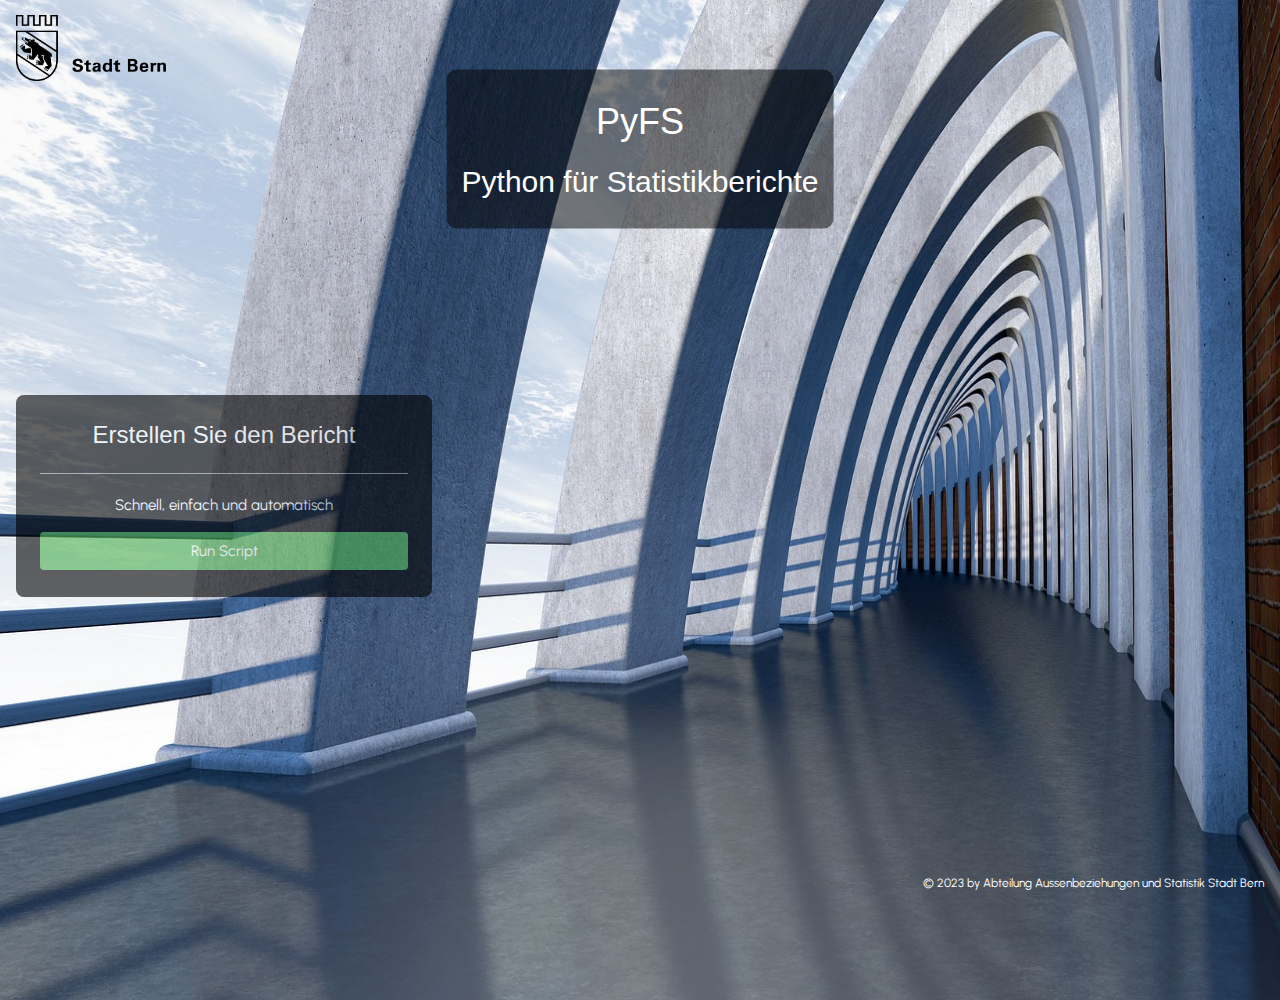
<file: index.html>
<html>
    <head>
        <title>Tab2Txt</title>
        <link rel="stylesheet" type="text/css" href="../static/css/style.css">
        <link rel="stylesheet" href="https://fonts.googleapis.com/css?family=Urbanist">
        <link rel="stylesheet" href="../static/css/w3style.css">
        <link rel="stylesheet" href="https://fonts.googleapis.com/css?family=Poppins">
        <link rel="stylesheet" href="https://cdnjs.cloudflare.com/ajax/libs/font-awesome/4.7.0/css/font-awesome.min.css">
    </head>
    <body class="w3-content w3-black" style="max-width:1500px;">
        <header class="w3-display-container w3-center">
            <form method="POST" action="/run-script">
                <button class="w3-button w3-block w3-green w3-hide-large w3-hide-medium" type="submit">Run Script</button>
            </form>
            <div class="mySlides w3-animate-opacity">
                <div class="container">
                    <img src="../assets/architecture-g65fefeee7_1920.jpg" alt="Image 1" style="min-width:500px" width="1500" height="1000" opacity="0.8">
                    <div class="boxed">
                        <h1 class="titleh1">PyFS</h1>
                        <h2 class="titleh2">Python für Statistikberichte</h2>
                    </div>
                </div>
            <img class="logo" src="../assets/Asset 1.png">
              <div class="w3-display-left w3-padding w3-hide-small" style="width:35%">
                <div class="w3-black w3-opacity w3-hover-opacity-off w3-padding-large w3-round-large">
                  <h1 class="w3-xlarge">Erstellen Sie den Bericht</h1>
                  <hr class="w3-opacity">
                  <p>Schnell, einfach und automatisch</p>
                  <form method="POST" action="/run-script">
                    <p><button class="w3-button w3-block w3-green w3-round" type="submit">Run Script</button></p>
                    </form>
                </div>
              </div>
            </div>
          </header>
          <div class="copyright">
            © 2023 by Abteilung Aussenbeziehungen und Statistik Stadt Bern
          </div>
    </body>
</html>
</file>
<file: static/css/style.css>
/* Path: static/css/style.css */
* {
  font-family: 'Urbanist', sans-serif;
}

.imgdiv {
  background-color: rgba(230, 230, 230, 0.5);
}

.img {
  opacity: 0.8;
}

body,h1,h2,h3,h4,h5 {font-family: 'Urbanist', sans-serif}
body {font-size: 16px;}
img {margin-bottom: -8px;}

.boxed {
  position: absolute;
  top: 15%;
  left: 50%;
  transform: translate(-50%, -50%);
  padding: 15px; 
  background-color: rgba(0, 0, 0, 0.5);
  border-radius: 10px;
}

.logo {
  position: absolute;
  top: 15px;
  left: 16px;
  width: 150px;
}

.copyright {
  position: absolute;
  bottom: 8px;
  right: 16px;
  font-size: 12px;
}

h1 {
  font-size: 50px;
  text-align: center;
  color: #ffffff;
  font-weight: 300;
  margin-bottom: 0px;
}

button [type="submit"] {
  background-color: rgba(23, 54, 193, 0.726);
  color: white;
  padding: 10px 20px;
  border: none;
  border-radius: 5px;
  cursor: pointer;
}

button [type="submit"]:hover {
  opacity: 0.8;
}
</file>
<file: static/css/w3style.css>
/* W3.CSS 4.15 December 2020 by Jan Egil and Borge Refsnes */
html{box-sizing:border-box}*,*:before,*:after{box-sizing:inherit}
/* Extract from normalize.css by Nicolas Gallagher and Jonathan Neal git.io/normalize */
html{-ms-text-size-adjust:100%;-webkit-text-size-adjust:100%}body{margin:0}
article,aside,details,figcaption,figure,footer,header,main,menu,nav,section{display:block}summary{display:list-item}
audio,canvas,progress,video{display:inline-block}progress{vertical-align:baseline}
audio:not([controls]){display:none;height:0}[hidden],template{display:none}
a{background-color:transparent}a:active,a:hover{outline-width:0}
abbr[title]{border-bottom:none;text-decoration:underline;text-decoration:underline dotted}
b,strong{font-weight:bolder}dfn{font-style:italic}mark{background:#ff0;color:#000}
small{font-size:80%}sub,sup{font-size:75%;line-height:0;position:relative;vertical-align:baseline}
sub{bottom:-0.25em}sup{top:-0.5em}figure{margin:1em 40px}img{border-style:none}
code,kbd,pre,samp{font-family:monospace,monospace;font-size:1em}hr{box-sizing:content-box;height:0;overflow:visible}
button,input,select,textarea,optgroup{font:inherit;margin:0}optgroup{font-weight:bold}
button,input{overflow:visible}button,select{text-transform:none}
button,[type=button],[type=reset],[type=submit]{-webkit-appearance:button}
button::-moz-focus-inner,[type=button]::-moz-focus-inner,[type=reset]::-moz-focus-inner,[type=submit]::-moz-focus-inner{border-style:none;padding:0}
button:-moz-focusring,[type=button]:-moz-focusring,[type=reset]:-moz-focusring,[type=submit]:-moz-focusring{outline:1px dotted ButtonText}
fieldset{border:1px solid #c0c0c0;margin:0 2px;padding:.35em .625em .75em}
legend{color:inherit;display:table;max-width:100%;padding:0;white-space:normal}textarea{overflow:auto}
[type=checkbox],[type=radio]{padding:0}
[type=number]::-webkit-inner-spin-button,[type=number]::-webkit-outer-spin-button{height:auto}
[type=search]{-webkit-appearance:textfield;outline-offset:-2px}
[type=search]::-webkit-search-decoration{-webkit-appearance:none}
::-webkit-file-upload-button{-webkit-appearance:button;font:inherit}
/* End extract */
html,body{font-family:Verdana,sans-serif;font-size:15px;line-height:1.5}html{overflow-x:hidden}
h1{font-size:36px}h2{font-size:30px}h3{font-size:24px}h4{font-size:20px}h5{font-size:18px}h6{font-size:16px}
.w3-serif{font-family:serif}.w3-sans-serif{font-family:sans-serif}.w3-cursive{font-family:cursive}.w3-monospace{font-family:monospace}
h1,h2,h3,h4,h5,h6{font-family:"Segoe UI",Arial,sans-serif;font-weight:400;margin:10px 0}.w3-wide{letter-spacing:4px}
hr{border:0;border-top:1px solid #eee;margin:20px 0}
.w3-image{max-width:100%;height:auto}img{vertical-align:middle}a{color:inherit}
.w3-table,.w3-table-all{border-collapse:collapse;border-spacing:0;width:100%;display:table}.w3-table-all{border:1px solid #ccc}
.w3-bordered tr,.w3-table-all tr{border-bottom:1px solid #ddd}.w3-striped tbody tr:nth-child(even){background-color:#f1f1f1}
.w3-table-all tr:nth-child(odd){background-color:#fff}.w3-table-all tr:nth-child(even){background-color:#f1f1f1}
.w3-hoverable tbody tr:hover,.w3-ul.w3-hoverable li:hover{background-color:#ccc}.w3-centered tr th,.w3-centered tr td{text-align:center}
.w3-table td,.w3-table th,.w3-table-all td,.w3-table-all th{padding:8px 8px;display:table-cell;text-align:left;vertical-align:top}
.w3-table th:first-child,.w3-table td:first-child,.w3-table-all th:first-child,.w3-table-all td:first-child{padding-left:16px}
.w3-btn,.w3-button{border:none;display:inline-block;padding:8px 16px;vertical-align:middle;overflow:hidden;text-decoration:none;color:inherit;background-color:inherit;text-align:center;cursor:pointer;white-space:nowrap}
.w3-btn:hover{box-shadow:0 8px 16px 0 rgba(0,0,0,0.2),0 6px 20px 0 rgba(0,0,0,0.19)}
.w3-btn,.w3-button{-webkit-touch-callout:none;-webkit-user-select:none;-khtml-user-select:none;-moz-user-select:none;-ms-user-select:none;user-select:none}   
.w3-disabled,.w3-btn:disabled,.w3-button:disabled{cursor:not-allowed;opacity:0.3}.w3-disabled *,:disabled *{pointer-events:none}
.w3-btn.w3-disabled:hover,.w3-btn:disabled:hover{box-shadow:none}
.w3-badge,.w3-tag{background-color:#000;color:#fff;display:inline-block;padding-left:8px;padding-right:8px;text-align:center}.w3-badge{border-radius:50%}
.w3-ul{list-style-type:none;padding:0;margin:0}.w3-ul li{padding:8px 16px;border-bottom:1px solid #ddd}.w3-ul li:last-child{border-bottom:none}
.w3-tooltip,.w3-display-container{position:relative}.w3-tooltip .w3-text{display:none}.w3-tooltip:hover .w3-text{display:inline-block}
.w3-ripple:active{opacity:0.5}.w3-ripple{transition:opacity 0s}
.w3-input{padding:8px;display:block;border:none;border-bottom:1px solid #ccc;width:100%}
.w3-select{padding:9px 0;width:100%;border:none;border-bottom:1px solid #ccc}
.w3-dropdown-click,.w3-dropdown-hover{position:relative;display:inline-block;cursor:pointer}
.w3-dropdown-hover:hover .w3-dropdown-content{display:block}
.w3-dropdown-hover:first-child,.w3-dropdown-click:hover{background-color:#ccc;color:#000}
.w3-dropdown-hover:hover > .w3-button:first-child,.w3-dropdown-click:hover > .w3-button:first-child{background-color:#ccc;color:#000}
.w3-dropdown-content{cursor:auto;color:#000;background-color:#fff;display:none;position:absolute;min-width:160px;margin:0;padding:0;z-index:1}
.w3-check,.w3-radio{width:24px;height:24px;position:relative;top:6px}
.w3-sidebar{height:100%;width:200px;background-color:#fff;position:fixed!important;z-index:1;overflow:auto}
.w3-bar-block .w3-dropdown-hover,.w3-bar-block .w3-dropdown-click{width:100%}
.w3-bar-block .w3-dropdown-hover .w3-dropdown-content,.w3-bar-block .w3-dropdown-click .w3-dropdown-content{min-width:100%}
.w3-bar-block .w3-dropdown-hover .w3-button,.w3-bar-block .w3-dropdown-click .w3-button{width:100%;text-align:left;padding:8px 16px}
.w3-main,#main{transition:margin-left .4s}
.w3-modal{z-index:3;display:none;padding-top:100px;position:fixed;left:0;top:0;width:100%;height:100%;overflow:auto;background-color:rgb(0,0,0);background-color:rgba(0,0,0,0.4)}
.w3-modal-content{margin:auto;background-color:#fff;position:relative;padding:0;outline:0;width:600px}
.w3-bar{width:100%;overflow:hidden}.w3-center .w3-bar{display:inline-block;width:auto}
.w3-bar .w3-bar-item{padding:8px 16px;float:left;width:auto;border:none;display:block;outline:0}
.w3-bar .w3-dropdown-hover,.w3-bar .w3-dropdown-click{position:static;float:left}
.w3-bar .w3-button{white-space:normal}
.w3-bar-block .w3-bar-item{width:100%;display:block;padding:8px 16px;text-align:left;border:none;white-space:normal;float:none;outline:0}
.w3-bar-block.w3-center .w3-bar-item{text-align:center}.w3-block{display:block;width:100%}
.w3-responsive{display:block;overflow-x:auto}
.w3-container:after,.w3-container:before,.w3-panel:after,.w3-panel:before,.w3-row:after,.w3-row:before,.w3-row-padding:after,.w3-row-padding:before,
.w3-cell-row:before,.w3-cell-row:after,.w3-clear:after,.w3-clear:before,.w3-bar:before,.w3-bar:after{content:"";display:table;clear:both}
.w3-col,.w3-half,.w3-third,.w3-twothird,.w3-threequarter,.w3-quarter{float:left;width:100%}
.w3-col.s1{width:8.33333%}.w3-col.s2{width:16.66666%}.w3-col.s3{width:24.99999%}.w3-col.s4{width:33.33333%}
.w3-col.s5{width:41.66666%}.w3-col.s6{width:49.99999%}.w3-col.s7{width:58.33333%}.w3-col.s8{width:66.66666%}
.w3-col.s9{width:74.99999%}.w3-col.s10{width:83.33333%}.w3-col.s11{width:91.66666%}.w3-col.s12{width:99.99999%}
@media (min-width:601px){.w3-col.m1{width:8.33333%}.w3-col.m2{width:16.66666%}.w3-col.m3,.w3-quarter{width:24.99999%}.w3-col.m4,.w3-third{width:33.33333%}
.w3-col.m5{width:41.66666%}.w3-col.m6,.w3-half{width:49.99999%}.w3-col.m7{width:58.33333%}.w3-col.m8,.w3-twothird{width:66.66666%}
.w3-col.m9,.w3-threequarter{width:74.99999%}.w3-col.m10{width:83.33333%}.w3-col.m11{width:91.66666%}.w3-col.m12{width:99.99999%}}
@media (min-width:993px){.w3-col.l1{width:8.33333%}.w3-col.l2{width:16.66666%}.w3-col.l3{width:24.99999%}.w3-col.l4{width:33.33333%}
.w3-col.l5{width:41.66666%}.w3-col.l6{width:49.99999%}.w3-col.l7{width:58.33333%}.w3-col.l8{width:66.66666%}
.w3-col.l9{width:74.99999%}.w3-col.l10{width:83.33333%}.w3-col.l11{width:91.66666%}.w3-col.l12{width:99.99999%}}
.w3-rest{overflow:hidden}.w3-stretch{margin-left:-16px;margin-right:-16px}
.w3-content,.w3-auto{margin-left:auto;margin-right:auto}.w3-content{max-width:980px}.w3-auto{max-width:1140px}
.w3-cell-row{display:table;width:100%}.w3-cell{display:table-cell}
.w3-cell-top{vertical-align:top}.w3-cell-middle{vertical-align:middle}.w3-cell-bottom{vertical-align:bottom}
.w3-hide{display:none!important}.w3-show-block,.w3-show{display:block!important}.w3-show-inline-block{display:inline-block!important}
@media (max-width:1205px){.w3-auto{max-width:95%}}
@media (max-width:600px){.w3-modal-content{margin:0 10px;width:auto!important}.w3-modal{padding-top:30px}
.w3-dropdown-hover.w3-mobile .w3-dropdown-content,.w3-dropdown-click.w3-mobile .w3-dropdown-content{position:relative}	
.w3-hide-small{display:none!important}.w3-mobile{display:block;width:100%!important}.w3-bar-item.w3-mobile,.w3-dropdown-hover.w3-mobile,.w3-dropdown-click.w3-mobile{text-align:center}
.w3-dropdown-hover.w3-mobile,.w3-dropdown-hover.w3-mobile .w3-btn,.w3-dropdown-hover.w3-mobile .w3-button,.w3-dropdown-click.w3-mobile,.w3-dropdown-click.w3-mobile .w3-btn,.w3-dropdown-click.w3-mobile .w3-button{width:100%}}
@media (max-width:768px){.w3-modal-content{width:500px}.w3-modal{padding-top:50px}}
@media (min-width:993px){.w3-modal-content{width:900px}.w3-hide-large{display:none!important}.w3-sidebar.w3-collapse{display:block!important}}
@media (max-width:992px) and (min-width:601px){.w3-hide-medium{display:none!important}}
@media (max-width:992px){.w3-sidebar.w3-collapse{display:none}.w3-main{margin-left:0!important;margin-right:0!important}.w3-auto{max-width:100%}}
.w3-top,.w3-bottom{position:fixed;width:100%;z-index:1}.w3-top{top:0}.w3-bottom{bottom:0}
.w3-overlay{position:fixed;display:none;width:100%;height:100%;top:0;left:0;right:0;bottom:0;background-color:rgba(0,0,0,0.5);z-index:2}
.w3-display-topleft{position:absolute;left:0;top:0}.w3-display-topright{position:absolute;right:0;top:0}
.w3-display-bottomleft{position:absolute;left:0;bottom:0}.w3-display-bottomright{position:absolute;right:0;bottom:0}
.w3-display-middle{position:absolute;top:50%;left:50%;transform:translate(-50%,-50%);-ms-transform:translate(-50%,-50%)}
.w3-display-left{position:absolute;top:50%;left:0%;transform:translate(0%,-50%);-ms-transform:translate(-0%,-50%)}
.w3-display-right{position:absolute;top:50%;right:0%;transform:translate(0%,-50%);-ms-transform:translate(0%,-50%)}
.w3-display-topmiddle{position:absolute;left:50%;top:0;transform:translate(-50%,0%);-ms-transform:translate(-50%,0%)}
.w3-display-bottommiddle{position:absolute;left:50%;bottom:0;transform:translate(-50%,0%);-ms-transform:translate(-50%,0%)}
.w3-display-container:hover .w3-display-hover{display:block}.w3-display-container:hover span.w3-display-hover{display:inline-block}.w3-display-hover{display:none}
.w3-display-position{position:absolute}
.w3-circle{border-radius:50%}
.w3-round-small{border-radius:2px}.w3-round,.w3-round-medium{border-radius:4px}.w3-round-large{border-radius:8px}.w3-round-xlarge{border-radius:16px}.w3-round-xxlarge{border-radius:32px}
.w3-row-padding,.w3-row-padding>.w3-half,.w3-row-padding>.w3-third,.w3-row-padding>.w3-twothird,.w3-row-padding>.w3-threequarter,.w3-row-padding>.w3-quarter,.w3-row-padding>.w3-col{padding:0 8px}
.w3-container,.w3-panel{padding:0.01em 16px}.w3-panel{margin-top:16px;margin-bottom:16px}
.w3-code,.w3-codespan{font-family:Consolas,"courier new";font-size:16px}
.w3-code{width:auto;background-color:#fff;padding:8px 12px;border-left:4px solid #4CAF50;word-wrap:break-word}
.w3-codespan{color:crimson;background-color:#f1f1f1;padding-left:4px;padding-right:4px;font-size:110%}
.w3-card,.w3-card-2{box-shadow:0 2px 5px 0 rgba(0,0,0,0.16),0 2px 10px 0 rgba(0,0,0,0.12)}
.w3-card-4,.w3-hover-shadow:hover{box-shadow:0 4px 10px 0 rgba(0,0,0,0.2),0 4px 20px 0 rgba(0,0,0,0.19)}
.w3-spin{animation:w3-spin 2s infinite linear}@keyframes w3-spin{0%{transform:rotate(0deg)}100%{transform:rotate(359deg)}}
.w3-animate-fading{animation:fading 10s infinite}@keyframes fading{0%{opacity:0}50%{opacity:1}100%{opacity:0}}
.w3-animate-opacity{animation:opac 0.8s}@keyframes opac{from{opacity:0} to{opacity:1}}
.w3-animate-top{position:relative;animation:animatetop 0.4s}@keyframes animatetop{from{top:-300px;opacity:0} to{top:0;opacity:1}}
.w3-animate-left{position:relative;animation:animateleft 0.4s}@keyframes animateleft{from{left:-300px;opacity:0} to{left:0;opacity:1}}
.w3-animate-right{position:relative;animation:animateright 0.4s}@keyframes animateright{from{right:-300px;opacity:0} to{right:0;opacity:1}}
.w3-animate-bottom{position:relative;animation:animatebottom 0.4s}@keyframes animatebottom{from{bottom:-300px;opacity:0} to{bottom:0;opacity:1}}
.w3-animate-zoom {animation:animatezoom 0.6s}@keyframes animatezoom{from{transform:scale(0)} to{transform:scale(1)}}
.w3-animate-input{transition:width 0.4s ease-in-out}.w3-animate-input:focus{width:100%!important}
.w3-opacity,.w3-hover-opacity:hover{opacity:0.60}.w3-opacity-off,.w3-hover-opacity-off:hover{opacity:1}
.w3-opacity-max{opacity:0.25}.w3-opacity-min{opacity:0.75}
.w3-greyscale-max,.w3-grayscale-max,.w3-hover-greyscale:hover,.w3-hover-grayscale:hover{filter:grayscale(100%)}
.w3-greyscale,.w3-grayscale{filter:grayscale(75%)}.w3-greyscale-min,.w3-grayscale-min{filter:grayscale(50%)}
.w3-sepia{filter:sepia(75%)}.w3-sepia-max,.w3-hover-sepia:hover{filter:sepia(100%)}.w3-sepia-min{filter:sepia(50%)}
.w3-tiny{font-size:10px!important}.w3-small{font-size:12px!important}.w3-medium{font-size:15px!important}.w3-large{font-size:18px!important}
.w3-xlarge{font-size:24px!important}.w3-xxlarge{font-size:36px!important}.w3-xxxlarge{font-size:48px!important}.w3-jumbo{font-size:64px!important}
.w3-left-align{text-align:left!important}.w3-right-align{text-align:right!important}.w3-justify{text-align:justify!important}.w3-center{text-align:center!important}
.w3-border-0{border:0!important}.w3-border{border:1px solid #ccc!important}
.w3-border-top{border-top:1px solid #ccc!important}.w3-border-bottom{border-bottom:1px solid #ccc!important}
.w3-border-left{border-left:1px solid #ccc!important}.w3-border-right{border-right:1px solid #ccc!important}
.w3-topbar{border-top:6px solid #ccc!important}.w3-bottombar{border-bottom:6px solid #ccc!important}
.w3-leftbar{border-left:6px solid #ccc!important}.w3-rightbar{border-right:6px solid #ccc!important}
.w3-section,.w3-code{margin-top:16px!important;margin-bottom:16px!important}
.w3-margin{margin:16px!important}.w3-margin-top{margin-top:16px!important}.w3-margin-bottom{margin-bottom:16px!important}
.w3-margin-left{margin-left:16px!important}.w3-margin-right{margin-right:16px!important}
.w3-padding-small{padding:4px 8px!important}.w3-padding{padding:8px 16px!important}.w3-padding-large{padding:12px 24px!important}
.w3-padding-16{padding-top:16px!important;padding-bottom:16px!important}.w3-padding-24{padding-top:24px!important;padding-bottom:24px!important}
.w3-padding-32{padding-top:32px!important;padding-bottom:32px!important}.w3-padding-48{padding-top:48px!important;padding-bottom:48px!important}
.w3-padding-64{padding-top:64px!important;padding-bottom:64px!important}
.w3-padding-top-64{padding-top:64px!important}.w3-padding-top-48{padding-top:48px!important}
.w3-padding-top-32{padding-top:32px!important}.w3-padding-top-24{padding-top:24px!important}
.w3-left{float:left!important}.w3-right{float:right!important}
.w3-button:hover{color:#000!important;background-color:#ccc!important}
.w3-transparent,.w3-hover-none:hover{background-color:transparent!important}
.w3-hover-none:hover{box-shadow:none!important}
/* Colors */
.w3-amber,.w3-hover-amber:hover{color:#000!important;background-color:#ffc107!important}
.w3-aqua,.w3-hover-aqua:hover{color:#000!important;background-color:#00ffff!important}
.w3-blue,.w3-hover-blue:hover{color:#fff!important;background-color:#2196F3!important}
.w3-light-blue,.w3-hover-light-blue:hover{color:#000!important;background-color:#87CEEB!important}
.w3-brown,.w3-hover-brown:hover{color:#fff!important;background-color:#795548!important}
.w3-cyan,.w3-hover-cyan:hover{color:#000!important;background-color:#00bcd4!important}
.w3-blue-grey,.w3-hover-blue-grey:hover,.w3-blue-gray,.w3-hover-blue-gray:hover{color:#fff!important;background-color:#607d8b!important}
.w3-green,.w3-hover-green:hover{color:#fff!important;background-color:#4CAF50!important}
.w3-light-green,.w3-hover-light-green:hover{color:#000!important;background-color:#8bc34a!important}
.w3-indigo,.w3-hover-indigo:hover{color:#fff!important;background-color:#3f51b5!important}
.w3-khaki,.w3-hover-khaki:hover{color:#000!important;background-color:#f0e68c!important}
.w3-lime,.w3-hover-lime:hover{color:#000!important;background-color:#cddc39!important}
.w3-orange,.w3-hover-orange:hover{color:#000!important;background-color:#ff9800!important}
.w3-deep-orange,.w3-hover-deep-orange:hover{color:#fff!important;background-color:#ff5722!important}
.w3-pink,.w3-hover-pink:hover{color:#fff!important;background-color:#e91e63!important}
.w3-purple,.w3-hover-purple:hover{color:#fff!important;background-color:#9c27b0!important}
.w3-deep-purple,.w3-hover-deep-purple:hover{color:#fff!important;background-color:#673ab7!important}
.w3-red,.w3-hover-red:hover{color:#fff!important;background-color:#f44336!important}
.w3-sand,.w3-hover-sand:hover{color:#000!important;background-color:#fdf5e6!important}
.w3-teal,.w3-hover-teal:hover{color:#fff!important;background-color:#009688!important}
.w3-yellow,.w3-hover-yellow:hover{color:#000!important;background-color:#ffeb3b!important}
.w3-white,.w3-hover-white:hover{color:#000!important;background-color:#fff!important}
.w3-black,.w3-hover-black:hover{color:#fff!important;background-color:#000!important}
.w3-grey,.w3-hover-grey:hover,.w3-gray,.w3-hover-gray:hover{color:#000!important;background-color:#9e9e9e!important}
.w3-light-grey,.w3-hover-light-grey:hover,.w3-light-gray,.w3-hover-light-gray:hover{color:#000!important;background-color:#f1f1f1!important}
.w3-dark-grey,.w3-hover-dark-grey:hover,.w3-dark-gray,.w3-hover-dark-gray:hover{color:#fff!important;background-color:#616161!important}
.w3-pale-red,.w3-hover-pale-red:hover{color:#000!important;background-color:#ffdddd!important}
.w3-pale-green,.w3-hover-pale-green:hover{color:#000!important;background-color:#ddffdd!important}
.w3-pale-yellow,.w3-hover-pale-yellow:hover{color:#000!important;background-color:#ffffcc!important}
.w3-pale-blue,.w3-hover-pale-blue:hover{color:#000!important;background-color:#ddffff!important}
.w3-text-amber,.w3-hover-text-amber:hover{color:#ffc107!important}
.w3-text-aqua,.w3-hover-text-aqua:hover{color:#00ffff!important}
.w3-text-blue,.w3-hover-text-blue:hover{color:#2196F3!important}
.w3-text-light-blue,.w3-hover-text-light-blue:hover{color:#87CEEB!important}
.w3-text-brown,.w3-hover-text-brown:hover{color:#795548!important}
.w3-text-cyan,.w3-hover-text-cyan:hover{color:#00bcd4!important}
.w3-text-blue-grey,.w3-hover-text-blue-grey:hover,.w3-text-blue-gray,.w3-hover-text-blue-gray:hover{color:#607d8b!important}
.w3-text-green,.w3-hover-text-green:hover{color:#4CAF50!important}
.w3-text-light-green,.w3-hover-text-light-green:hover{color:#8bc34a!important}
.w3-text-indigo,.w3-hover-text-indigo:hover{color:#3f51b5!important}
.w3-text-khaki,.w3-hover-text-khaki:hover{color:#b4aa50!important}
.w3-text-lime,.w3-hover-text-lime:hover{color:#cddc39!important}
.w3-text-orange,.w3-hover-text-orange:hover{color:#ff9800!important}
.w3-text-deep-orange,.w3-hover-text-deep-orange:hover{color:#ff5722!important}
.w3-text-pink,.w3-hover-text-pink:hover{color:#e91e63!important}
.w3-text-purple,.w3-hover-text-purple:hover{color:#9c27b0!important}
.w3-text-deep-purple,.w3-hover-text-deep-purple:hover{color:#673ab7!important}
.w3-text-red,.w3-hover-text-red:hover{color:#f44336!important}
.w3-text-sand,.w3-hover-text-sand:hover{color:#fdf5e6!important}
.w3-text-teal,.w3-hover-text-teal:hover{color:#009688!important}
.w3-text-yellow,.w3-hover-text-yellow:hover{color:#d2be0e!important}
.w3-text-white,.w3-hover-text-white:hover{color:#fff!important}
.w3-text-black,.w3-hover-text-black:hover{color:#000!important}
.w3-text-grey,.w3-hover-text-grey:hover,.w3-text-gray,.w3-hover-text-gray:hover{color:#757575!important}
.w3-text-light-grey,.w3-hover-text-light-grey:hover,.w3-text-light-gray,.w3-hover-text-light-gray:hover{color:#f1f1f1!important}
.w3-text-dark-grey,.w3-hover-text-dark-grey:hover,.w3-text-dark-gray,.w3-hover-text-dark-gray:hover{color:#3a3a3a!important}
.w3-border-amber,.w3-hover-border-amber:hover{border-color:#ffc107!important}
.w3-border-aqua,.w3-hover-border-aqua:hover{border-color:#00ffff!important}
.w3-border-blue,.w3-hover-border-blue:hover{border-color:#2196F3!important}
.w3-border-light-blue,.w3-hover-border-light-blue:hover{border-color:#87CEEB!important}
.w3-border-brown,.w3-hover-border-brown:hover{border-color:#795548!important}
.w3-border-cyan,.w3-hover-border-cyan:hover{border-color:#00bcd4!important}
.w3-border-blue-grey,.w3-hover-border-blue-grey:hover,.w3-border-blue-gray,.w3-hover-border-blue-gray:hover{border-color:#607d8b!important}
.w3-border-green,.w3-hover-border-green:hover{border-color:#4CAF50!important}
.w3-border-light-green,.w3-hover-border-light-green:hover{border-color:#8bc34a!important}
.w3-border-indigo,.w3-hover-border-indigo:hover{border-color:#3f51b5!important}
.w3-border-khaki,.w3-hover-border-khaki:hover{border-color:#f0e68c!important}
.w3-border-lime,.w3-hover-border-lime:hover{border-color:#cddc39!important}
.w3-border-orange,.w3-hover-border-orange:hover{border-color:#ff9800!important}
.w3-border-deep-orange,.w3-hover-border-deep-orange:hover{border-color:#ff5722!important}
.w3-border-pink,.w3-hover-border-pink:hover{border-color:#e91e63!important}
.w3-border-purple,.w3-hover-border-purple:hover{border-color:#9c27b0!important}
.w3-border-deep-purple,.w3-hover-border-deep-purple:hover{border-color:#673ab7!important}
.w3-border-red,.w3-hover-border-red:hover{border-color:#f44336!important}
.w3-border-sand,.w3-hover-border-sand:hover{border-color:#fdf5e6!important}
.w3-border-teal,.w3-hover-border-teal:hover{border-color:#009688!important}
.w3-border-yellow,.w3-hover-border-yellow:hover{border-color:#ffeb3b!important}
.w3-border-white,.w3-hover-border-white:hover{border-color:#fff!important}
.w3-border-black,.w3-hover-border-black:hover{border-color:#000!important}
.w3-border-grey,.w3-hover-border-grey:hover,.w3-border-gray,.w3-hover-border-gray:hover{border-color:#9e9e9e!important}
.w3-border-light-grey,.w3-hover-border-light-grey:hover,.w3-border-light-gray,.w3-hover-border-light-gray:hover{border-color:#f1f1f1!important}
.w3-border-dark-grey,.w3-hover-border-dark-grey:hover,.w3-border-dark-gray,.w3-hover-border-dark-gray:hover{border-color:#616161!important}
.w3-border-pale-red,.w3-hover-border-pale-red:hover{border-color:#ffe7e7!important}.w3-border-pale-green,.w3-hover-border-pale-green:hover{border-color:#e7ffe7!important}
.w3-border-pale-yellow,.w3-hover-border-pale-yellow:hover{border-color:#ffffcc!important}.w3-border-pale-blue,.w3-hover-border-pale-blue:hover{border-color:#e7ffff!important}
</file>
